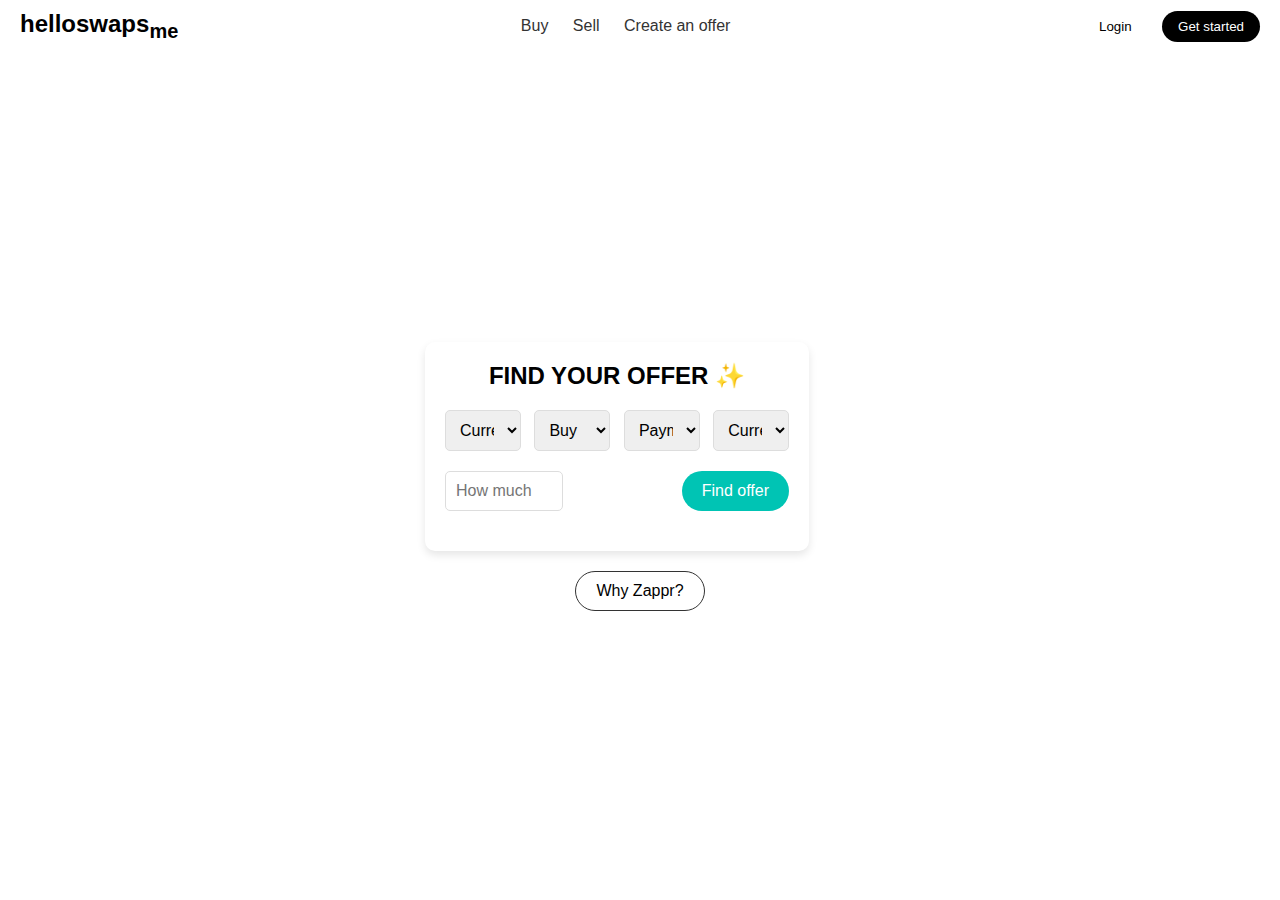
<file: 1st/Index.html>
<!DOCTYPE html>
<html lang="en">
<head>
    <meta charset="UTF-8">
    <meta name="viewport" content="width=device-width, initial-scale=1.0">
    <title>HelloSwaps</title>
    <style>
        body {
            margin: 0;
            font-family: Arial, sans-serif;
            background-image: url('https://images.unsplash.com/photo-1516321497487-e288fb19713f?ixlib=rb-4.0.3&auto=format&fit=crop&w=1350&q=80');
            background-size: cover;
            background-position: center;
            height: 100vh;
            display: flex;
            flex-direction: column;
            justify-content: space-between;
        }
        header {
            display: flex;
            justify-content: space-between;
            align-items: center;
            padding: 10px 20px;
            background-color: rgba(255, 255, 255, 0.9);
        }
        .logo {
            font-size: 24px;
            font-weight: bold;
        }
        nav a {
            margin: 0 10px;
            text-decoration: none;
            color: #333;
            font-weight: 500;
        }
        .auth-buttons button {
            margin-left: 10px;
            padding: 8px 16px;
            border: none;
            border-radius: 20px;
            cursor: pointer;
        }
        .login {
            background-color: transparent;
            border: 1px solid #333;
        }
        .get-started {
            background-color: #000;
            color: #fff;
        }
        .main-content {
            display: flex;
            justify-content: center;
            align-items: center;
            flex-grow: 1;
        }
        .ww{
           
            text-align: center;
        }
        .form-container {
            background-color: #fff;
            padding: 20px;
            border-radius: 10px;
            box-shadow: 0 4px 8px rgba(0, 0, 0, 0.1);
            text-align: center;
            width: 80%;
            max-width: 600px;
        }
        .form-container h2 {
            margin: 0 0 20px;
            font-size: 24px;
        }
        .form-container h2 span {
            color: #ffd700;
        }
        .form-row {
            display: flex;
            justify-content: space-between;
            margin-bottom: 20px;
        }
        .form-row select,
        .form-row input {
            width: 22%;
            padding: 10px;
            border: 1px solid #ddd;
            border-radius: 5px;
            font-size: 16px;
        }
        .form-row input {
            width: 28%;
        }
        .find-offer {
            background-color: #00c4b4;
            color: #fff;
            border: none;
            padding: 10px 20px;
            border-radius: 20px;
            cursor: pointer;
            font-size: 16px;
        }
        .why-zappr {
            margin-top: 20px;
            padding: 10px 20px;
            border: 1px solid #333;
            border-radius: 20px;
            background-color: transparent;
            cursor: pointer;
            font-size: 16px;
        }
    </style>
</head>
<body>
    <header>
        <div class="logo">helloswaps<sub>me</sub></div>
        <nav>
            <a href="#">Buy</a>
            <a href="#">Sell</a>
            <a href="#">Create an offer</a>
        </nav>
        <div class="auth-buttons">
            <button class="login">Login</button>
            <button class="get-started">Get started</button>
        </div>
    </header>
    <div class="main-content">
        <div class="ww">

            <div class="form-container">
            <h2>FIND YOUR OFFER <span>✨</span></h2>
            <div class="form-row">
                <select>
                    <option>Currency</option>
                </select>
                <select>
                    <option>Buy</option>
                </select>
                <select>
                    <option>Payment</option>
                </select>
                <select>
                    <option>Currency</option>
                </select>
            </div>
            <div class="form-row">
                <input type="text" placeholder="How much">
                <button class="find-offer">Find offer</button>
            </div>
            
        </div>
        <button class="why-zappr">Why Zappr?</button>
        </div>
        

    </div>
</body>
</html>
</file>
